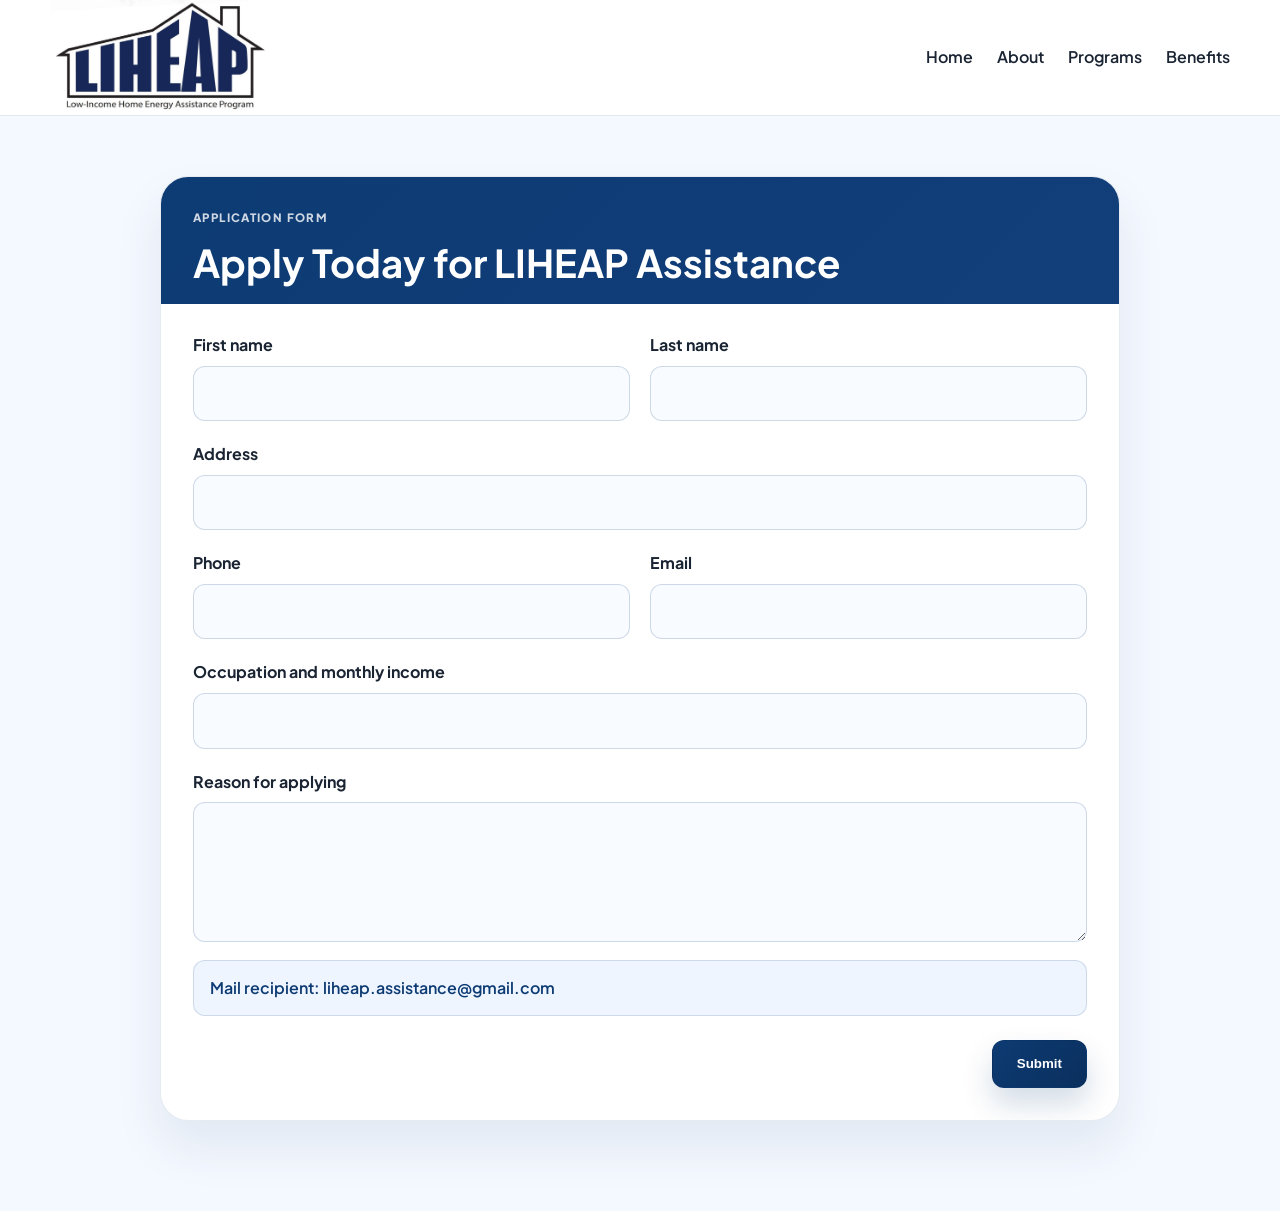
<file: apply.html>
<!DOCTYPE html>
<html lang="en">
  <head>
    <meta charset="UTF-8" />
    <meta name="viewport" content="width=device-width, initial-scale=1.0" />
    <title>Apply for LIHEAP Assistance</title>
    <meta
      name="description"
      content="Apply for LIHEAP assistance. Submit your application details and review your information before sending."
    />
    <link rel="preconnect" href="https://fonts.googleapis.com" />
    <link rel="preconnect" href="https://fonts.gstatic.com" crossorigin />
    <link
      href="https://fonts.googleapis.com/css2?family=Plus+Jakarta+Sans:wght@400;500;600;700;800&display=swap"
      rel="stylesheet"
    />
    <link rel="stylesheet" href="styles.css" />
    <style>
      body {
        background: #f4f8ff;
      }

      .page-shell {
        padding: 60px 0 90px;
      }

      .form-card {
        max-width: 960px;
        margin: 0 auto;
        background: #ffffff;
        border: 1px solid rgba(13, 59, 115, 0.1);
        border-radius: 28px;
        box-shadow: 0 26px 50px rgba(15, 46, 86, 0.08);
        overflow: hidden;
      }

      .form-header {
        background: linear-gradient(135deg, #0d3b73, #123e7a);
        color: white;
        padding: 32px 32px 20px;
      }

      .form-header h1 {
        margin: 0;
        font-size: clamp(2rem, 3vw, 3rem);
        line-height: 1.12;
      }

      .form-body {
        padding: 28px 32px 32px;
      }

      .form-grid {
        display: grid;
        grid-template-columns: repeat(2, minmax(0, 1fr));
        gap: 20px;
      }

      .field {
        display: flex;
        flex-direction: column;
        gap: 8px;
      }

      .field.full {
        grid-column: 1 / -1;
      }

      label {
        font-weight: 700;
        color: var(--text);
      }

      input,
      textarea {
        width: 100%;
        border: 1px solid rgba(13, 59, 115, 0.18);
        background: #f8fbff;
        border-radius: 12px;
        padding: 14px 16px;
        font: inherit;
        color: var(--text);
        resize: vertical;
      }

      input:focus,
      textarea:focus {
        outline: 2px solid rgba(13, 59, 115, 0.18);
        border-color: var(--primary);
        background: #fff;
      }

      textarea {
        min-height: 140px;
      }

      .submit-row {
        display: flex;
        justify-content: flex-end;
        margin-top: 24px;
      }

      .review-modal {
        position: fixed;
        inset: 0;
        background: rgba(10, 20, 36, 0.6);
        display: none;
        align-items: center;
        justify-content: center;
        padding: 24px;
        z-index: 50;
      }

      .review-modal.open {
        display: flex;
      }

      .review-box {
        width: min(680px, 100%);
        background: #fff;
        border-radius: 24px;
        padding: 28px;
        box-shadow: 0 30px 60px rgba(0, 0, 0, 0.18);
      }

      .review-box h2 {
        margin-top: 0;
      }

      .review-list {
        display: grid;
        gap: 12px;
        margin: 24px 0;
      }

      .review-item {
        display: flex;
        justify-content: space-between;
        gap: 12px;
        border-bottom: 1px solid rgba(13, 59, 115, 0.12);
        padding-bottom: 10px;
      }

      .review-item span:first-child {
        color: var(--muted);
        font-weight: 600;
      }

      .review-actions {
        display: flex;
        justify-content: flex-end;
        gap: 12px;
        margin-top: 20px;
      }

      .mail-note {
        margin-top: 18px;
        padding: 14px 16px;
        background: #eef5ff;
        border: 1px solid rgba(13, 59, 115, 0.15);
        border-radius: 12px;
        color: var(--primary);
        font-weight: 600;
      }

      @media (max-width: 720px) {
        .form-grid {
          grid-template-columns: 1fr;
        }

        .form-body,
        .form-header {
          padding-left: 20px;
          padding-right: 20px;
        }

        .submit-row,
        .review-actions {
          justify-content: stretch;
        }

        .submit-row .button,
        .review-actions .button {
          width: 100%;
        }
      }
    </style>
  </head>
  <body>
    <header class="site-header">
      <div class="container nav">
        <a href="index.html" class="brand" aria-label="LIHEAP home">
          <img src="LIHEAP_blue LOGO.jpg" alt="LIHEAP logo" />
        </a>
        <nav class="nav-links" aria-label="Main navigation">
          <a href="index.html">Home</a>
          <a href="index.html#about">About</a>
          <a href="index.html#programs">Programs</a>
          <a href="index.html#benefits">Benefits</a>
        </nav>
      </div>
    </header>

    <main class="page-shell">
      <div class="container">
        <div class="form-card">
          <div class="form-header">
            <p class="eyebrow" style="color: rgba(255,255,255,0.8);">Application Form</p>
            <h1>Apply Today for LIHEAP Assistance</h1>
          </div>

          <div class="form-body">
            <form id="liheapForm">
              <div class="form-grid">
                <div class="field">
                  <label for="firstName">First name</label>
                  <input id="firstName" name="firstName" type="text" required />
                </div>

                <div class="field">
                  <label for="lastName">Last name</label>
                  <input id="lastName" name="lastName" type="text" required />
                </div>

                <div class="field full">
                  <label for="address">Address</label>
                  <input id="address" name="address" type="text" required />
                </div>

                <div class="field">
                  <label for="phone">Phone</label>
                  <input id="phone" name="phone" type="tel" required />
                </div>

                <div class="field">
                  <label for="email">Email</label>
                  <input id="email" name="email" type="email" required />
                </div>

                <div class="field full">
                  <label for="occupationIncome">Occupation and monthly income</label>
                  <input id="occupationIncome" name="occupationIncome" type="text" required />
                </div>

                <div class="field full">
                  <label for="reason">Reason for applying</label>
                  <textarea id="reason" name="reason" required></textarea>
                </div>
              </div>

              <div class="mail-note">
                Mail recipient: liheap.assistance@gmail.com
              </div>

              <div class="submit-row">
                <button class="button button-primary" type="submit">Submit</button>
              </div>
            </form>
          </div>
        </div>
      </div>
    </main>

    <div id="reviewModal" class="review-modal" aria-modal="true" role="dialog" aria-labelledby="reviewTitle">
      <div class="review-box">
        <h2 id="reviewTitle">Review Your Information</h2>
        <p>Please confirm your details before sending your application.</p>

        <div class="review-list">
          <div class="review-item"><span>First name</span><strong id="reviewFirstName"></strong></div>
          <div class="review-item"><span>Last name</span><strong id="reviewLastName"></strong></div>
          <div class="review-item"><span>Address</span><strong id="reviewAddress"></strong></div>
          <div class="review-item"><span>Phone</span><strong id="reviewPhone"></strong></div>
          <div class="review-item"><span>Email</span><strong id="reviewEmail"></strong></div>
          <div class="review-item"><span>Occupation & monthly income</span><strong id="reviewOccupationIncome"></strong></div>
          <div class="review-item"><span>Reason for applying</span><strong id="reviewReason"></strong></div>
        </div>

        <div class="review-actions">
          <button class="button button-secondary" type="button" id="closeReview">Edit</button>
          <button class="button button-primary" type="button" id="confirmSubmit">Submit</button>
        </div>
      </div>
    </div>

    <script>
      const form = document.getElementById('liheapForm');
      const modal = document.getElementById('reviewModal');
      const closeReview = document.getElementById('closeReview');
      const confirmSubmit = document.getElementById('confirmSubmit');

      form.addEventListener('submit', function (event) {
        event.preventDefault();

        const formData = new FormData(form);

        document.getElementById('reviewFirstName').textContent = formData.get('firstName');
        document.getElementById('reviewLastName').textContent = formData.get('lastName');
        document.getElementById('reviewAddress').textContent = formData.get('address');
        document.getElementById('reviewPhone').textContent = formData.get('phone');
        document.getElementById('reviewEmail').textContent = formData.get('email');
        document.getElementById('reviewOccupationIncome').textContent = formData.get('occupationIncome');
        document.getElementById('reviewReason').textContent = formData.get('reason');

        modal.classList.add('open');
      });

      closeReview.addEventListener('click', function () {
        modal.classList.remove('open');
      });

      confirmSubmit.addEventListener('click', function () {
        const formData = new FormData(form);
        const payload = new URLSearchParams(formData).toString();

        const mailtoLink = `mailto:liheap.assistance@gmail.com?subject=${encodeURIComponent('LIHEAP Application Submission')}&body=${encodeURIComponent(
          'LIHEAP Application Submission\n\n' +
          'First name: ' + formData.get('firstName') + '\n' +
          'Last name: ' + formData.get('lastName') + '\n' +
          'Address: ' + formData.get('address') + '\n' +
          'Phone: ' + formData.get('phone') + '\n' +
          'Email: ' + formData.get('email') + '\n' +
          'Occupation and monthly income: ' + formData.get('occupationIncome') + '\n\n' +
          'Reason for applying:\n' + formData.get('reason')
        )}`;

        window.location.href = mailtoLink;
      });
    </script>
  </body>
</html>
</file>
<file: styles.css>
:root {
  --bg: #f4f8ff;
  --panel: #ffffff;
  --panel-soft: #edf5ff;
  --primary: #0d3b73;
  --primary-deep: #0a2f5d;
  --primary-light: #dfeeff;
  --accent: #f7b267;
  --text: #1a2433;
  --muted: #5c6877;
  --line: rgba(13, 59, 115, 0.12);
  --shadow: 0 24px 60px rgba(15, 46, 86, 0.12);
}

* {
  box-sizing: border-box;
}

html {
  scroll-behavior: smooth;
}

body {
  margin: 0;
  font-family: "Plus Jakarta Sans", sans-serif;
  background: var(--bg);
  color: var(--text);
  line-height: 1.6;
}

a {
  color: inherit;
  text-decoration: none;
}

img {
  max-width: 100%;
  display: block;
}

.container {
  width: min(1180px, calc(100% - 32px));
  margin: 0 auto;
}

.topbar {
  background: #0d1727;
  color: #edf8ff;
  font-size: 0.86rem;
  letter-spacing: 0.04em;
}

.topbar-inner {
  display: flex;
  justify-content: space-between;
  align-items: center;
  min-height: 44px;
  gap: 16px;
}

.site-header {
  position: sticky;
  top: 0;
  z-index: 20;
  background: rgba(255, 255, 255, 0.92);
  backdrop-filter: blur(12px);
  border-bottom: 1px solid var(--line);
}

.nav {
  display: flex;
  align-items: center;
  justify-content: space-between;
  min-height: 86px;
  gap: 20px;
}

.brand {
  display: inline-flex;
  align-items: center;
}

.brand img {
  width: 220px;
  height: auto;
}

.nav-links {
  display: flex;
  align-items: center;
  gap: 24px;
  font-weight: 600;
}

.nav-links a {
  position: relative;
  transition: color 0.2s ease;
}

.nav-links a::after {
  content: "";
  position: absolute;
  left: 0;
  bottom: -8px;
  width: 100%;
  height: 2px;
  background: var(--primary);
  transform: scaleX(0);
  transform-origin: center;
  transition: transform 0.2s ease;
}

.nav-links a:hover::after,
.nav-links a:focus-visible::after {
  transform: scaleX(1);
}

.button {
  display: inline-flex;
  align-items: center;
  justify-content: center;
  min-height: 48px;
  padding: 0 24px;
  border-radius: 12px;
  font-weight: 700;
  border: 1px solid transparent;
  transition: transform 0.2s ease, box-shadow 0.2s ease;
}

.button:hover {
  transform: translateY(-1px);
}

.button-primary {
  background: linear-gradient(135deg, var(--primary), var(--primary-deep));
  color: #fff;
  box-shadow: 0 16px 30px rgba(13, 59, 115, 0.18);
}

.button-secondary {
  background: transparent;
  border-color: rgba(13, 59, 115, 0.18);
  color: var(--primary);
}

.hero {
  background: linear-gradient(180deg, #edf6ff 0%, #f7fbff 100%);
  padding: 72px 0 56px;
}

.hero-grid {
  display: grid;
  grid-template-columns: 1.15fr 0.85fr;
  align-items: center;
  gap: 52px;
}

.eyebrow {
  margin: 0 0 14px;
  font-size: 0.72rem;
  font-weight: 800;
  letter-spacing: 0.12em;
  text-transform: uppercase;
  color: var(--primary);
}

.eyebrow-dark {
  color: var(--primary-deep);
}

.hero-copy h1 {
  margin: 0;
  font-size: clamp(2.8rem, 5vw, 4.6rem);
  line-height: 1.04;
  letter-spacing: -0.06em;
}

.lead {
  margin-top: 20px;
  max-width: 620px;
  font-size: 1.08rem;
  color: var(--muted);
}

.hero-actions {
  display: flex;
  align-items: center;
  gap: 16px;
  margin: 30px 0 24px;
}

.hero-points {
  margin: 0;
  padding-left: 20px;
  display: grid;
  gap: 10px;
  font-weight: 600;
}

.hero-visual {
  position: relative;
  display: flex;
  justify-content: center;
}

.hero-image-card {
  width: min(100%, 540px);
  overflow: hidden;
  border-radius: 28px;
  box-shadow: var(--shadow);
  border: 1px solid rgba(13, 59, 115, 0.08);
}

.hero-image-card img {
  width: 100%;
  height: 520px;
  object-fit: cover;
}

.float-card {
  position: absolute;
  left: 18px;
  bottom: 20px;
  background: rgba(255, 255, 255, 0.94);
  color: var(--primary);
  border: 1px solid var(--line);
  box-shadow: 0 10px 28px rgba(15, 46, 86, 0.08);
  padding: 18px 20px;
  border-radius: 18px;
  display: grid;
  gap: 4px;
}

.float-label {
  font-size: 0.75rem;
  letter-spacing: 0.1em;
  text-transform: uppercase;
  color: var(--muted);
}

.float-card strong {
  font-size: 2rem;
}

.float-card small {
  color: var(--muted);
}

.stats {
  display: grid;
  grid-template-columns: repeat(4, minmax(0, 1fr));
  gap: 18px;
  margin-top: -26px;
  margin-bottom: 20px;
}

.stat-box {
  background: var(--panel);
  border: 1px solid var(--line);
  border-radius: 20px;
  text-align: center;
  padding: 22px 18px;
  box-shadow: 0 12px 24px rgba(15, 46, 86, 0.06);
}

.stat-box strong {
  display: block;
  font-size: 1.35rem;
  color: var(--primary);
}

.stat-box span {
  color: var(--muted);
}

.section {
  padding: 92px 0;
}

.section-alt {
  background: linear-gradient(180deg, #edf5ff, #f2f8ff);
}

.about-grid {
  display: grid;
  grid-template-columns: 0.9fr 1.1fr;
  gap: 38px;
  align-items: center;
}

.about-copy h2,
.section-heading h2,
.panel-copy h2,
.cta-card h2 {
  margin: 0 0 18px;
  font-size: clamp(2.2rem, 3vw, 3.2rem);
  line-height: 1.12;
  letter-spacing: -0.05em;
}

.about-copy p,
.panel-copy p,
.resource-content p,
.impact-card p,
.info-card p {
  color: var(--muted);
}

.text-link {
  display: inline-block;
  margin-top: 12px;
  color: var(--primary);
  font-weight: 700;
}

.about-cards {
  display: grid;
  gap: 18px;
}

.info-card {
  background: var(--panel);
  border: 1px solid var(--line);
  border-radius: 20px;
  padding: 22px 18px;
  box-shadow: 0 10px 24px rgba(15, 46, 86, 0.04);
}

.icon {
  width: 56px;
  height: 56px;
  display: grid;
  place-items: center;
  border-radius: 16px;
  background: linear-gradient(135deg, var(--primary-light), #ebf4ff);
  margin-bottom: 12px;
  font-size: 1.6rem;
}

.info-card h3 {
  margin: 0 0 8px;
}

.section-heading {
  text-align: center;
  max-width: 760px;
  margin: 0 auto 36px;
}

.impact-grid {
  display: grid;
  grid-template-columns: 1.2fr 1fr 1fr;
  gap: 22px;
}

.impact-card {
  background: var(--panel);
  border: 1px solid var(--line);
  border-radius: 22px;
  padding: 26px 20px;
  box-shadow: 0 12px 26px rgba(15, 46, 86, 0.04);
}

.impact-card strong {
  display: block;
  margin-bottom: 12px;
  font-size: 1.9rem;
  color: var(--primary);
}

.impact-card.highlight {
  background: linear-gradient(135deg, var(--primary), var(--primary-deep));
  color: white;
}

.impact-card.highlight strong,
.impact-card.highlight p {
  color: white;
}

.resource-grid {
  display: grid;
  grid-template-columns: repeat(3, minmax(0, 1fr));
  gap: 24px;
}

.resource-card {
  background: var(--panel);
  border: 1px solid var(--line);
  border-radius: 22px;
  overflow: hidden;
  box-shadow: 0 12px 28px rgba(15, 46, 86, 0.04);
}

.resource-image {
  height: 200px;
  background-size: cover;
  background-position: center;
}

.resource-one {
  background-image: url('https://images.unsplash.com/photo-1554224155-8d04cb21cd6c?auto=format&fit=crop&w=900&q=80');
}

.resource-two {
  background-image: url('https://images.unsplash.com/photo-1520607162513-77705c0f0d4a?auto=format&fit=crop&w=900&q=80');
}

.resource-three {
  background-image: url('https://images.unsplash.com/photo-1517048676732-d65bc937f952?auto=format&fit=crop&w=900&q=80');
}

.resource-content {
  padding: 22px 18px 24px;
}

.resource-tag {
  display: inline-block;
  margin-bottom: 12px;
  padding: 6px 10px;
  border-radius: 999px;
  background: var(--primary-light);
  color: var(--primary);
  font-size: 0.72rem;
  font-weight: 700;
  letter-spacing: 0.08em;
  text-transform: uppercase;
}

.resource-card h3 {
  margin: 0 0 10px;
  line-height: 1.35;
}

.resource-content a {
  display: inline-block;
  margin-top: 12px;
  color: var(--primary);
  font-weight: 700;
}

.two-column {
  display: grid;
  grid-template-columns: 1.1fr 0.9fr;
  gap: 28px;
  align-items: center;
}

.check-list {
  margin: 18px 0 0;
  padding-left: 18px;
  display: grid;
  gap: 12px;
  color: var(--text);
  font-weight: 600;
}

.panel-box {
  background: var(--panel);
  border: 1px solid var(--line);
  border-radius: 24px;
  padding: 28px 22px;
  box-shadow: var(--shadow);
}

.panel-box h3 {
  margin-top: 0;
  font-size: 1.8rem;
}

.cta {
  padding: 12px 0 90px;
}

.cta-card {
  display: flex;
  align-items: center;
  justify-content: space-between;
  gap: 20px;
  background: linear-gradient(135deg, var(--primary), var(--primary-deep));
  color: #fff;
  border-radius: 28px;
  padding: 34px 30px;
  box-shadow: 0 18px 36px rgba(10, 47, 93, 0.2);
}

.cta-card .eyebrow {
  color: rgba(255, 255, 255, 0.8);
}

.cta-actions {
  display: flex;
  gap: 14px;
  flex-wrap: wrap;
}

.site-footer {
  background: #edf5ff;
  border-top: 1px solid var(--line);
}

.footer-inner {
  display: flex;
  justify-content: space-between;
  align-items: center;
  gap: 18px;
  min-height: 130px;
}

.footer-brand {
  flex: 0 0 auto;
}

.footer-logo {
  width: 200px;
}

.footer-copy {
  flex: 1;
  color: var(--muted);
}

.footer-copy p {
  margin: 0;
}

.footer-copy a,
.footer-meta a {
  color: var(--primary);
  font-weight: 700;
}

.footer-meta {
  display: grid;
  gap: 8px;
  text-align: right;
  color: var(--muted);
}

@media (max-width: 980px) {
  .hero-grid,
  .about-grid,
  .two-column,
  .impact-grid,
  .resource-grid,
  .stats {
    grid-template-columns: 1fr 1fr;
  }

  .hero-grid,
  .about-grid,
  .two-column {
    grid-template-columns: 1fr;
  }

  .resource-grid,
  .impact-grid {
    grid-template-columns: 1fr;
  }

  .nav {
    flex-wrap: wrap;
    justify-content: center;
    padding: 16px 0;
  }

  .nav-links {
    flex-wrap: wrap;
    justify-content: center;
  }
}

@media (max-width: 620px) {
  .topbar-inner,
  .footer-inner,
  .cta-card,
  .hero-actions {
    flex-direction: column;
    align-items: flex-start;
  }

  .stats,
  .resource-grid {
    grid-template-columns: 1fr;
  }

  .brand img {
    width: 180px;
  }

  .float-card {
    left: 10px;
    right: 10px;
    bottom: 12px;
  }

  .button {
    width: 100%;
  }

  .cta-card {
    padding: 28px 22px;
  }
}
</file>
